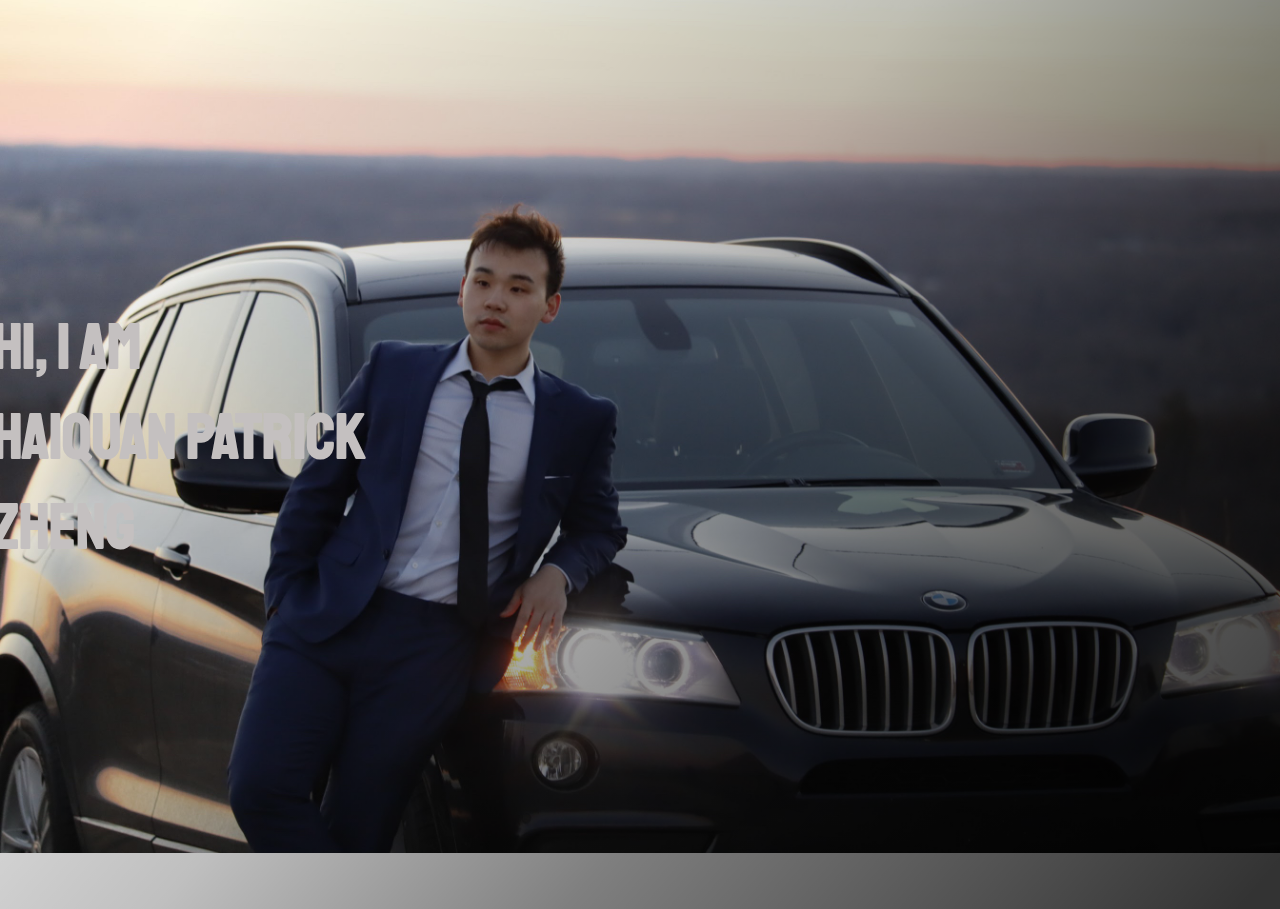
<file: index.html>
<!DOCTYPE html>
<html lang="en">
  <head>
    <meta charset="UTF-8" />
    <meta http-equiv="X-UA-Compatible" content="IE=edge" />
    <meta name="viewport" content="width=device-width, initial-scale=1.0" />
    <link rel="stylesheet" href="index.css" />
    <link
      rel="stylesheet"
      href="https://cdn.jsdelivr.net/npm/bootstrap-icons@1.5.0/font/bootstrap-icons.css"
    />
    <link
      href="https://cdn.jsdelivr.net/npm/bootstrap@5.1.1/dist/css/bootstrap.min.css"
      rel="stylesheet"
      integrity="sha384-F3w7mX95PdgyTmZZMECAngseQB83DfGTowi0iMjiWaeVhAn4FJkqJByhZMI3AhiU"
      crossorigin="anonymous"
    />
    <script
      src="https://cdn.jsdelivr.net/npm/bootstrap@5.1.1/dist/js/bootstrap.bundle.min.js"
      integrity="sha384-/bQdsTh/da6pkI1MST/rWKFNjaCP5gBSY4sEBT38Q/9RBh9AH40zEOg7Hlq2THRZ"
      crossorigin="anonymous"
    ></script>
    <style>
      @import url("https://fonts.googleapis.com/css2?family=Staatliches&display=swap");
    </style>
    <title>Haiquan Patrick Zheng</title>
  </head>
  <body>
    <div class="wrapper">
      <div class="about">
        <a href="./html/about.html" id="about">Hi, I am</a>
      </div>
      <div class="projects">
        <a href="./html/projects.html" id="projects">Haiquan Patrick</a>
      </div>
      <div class="contact">
        <a href="./html/contacts.html" id="contact">Zheng</a>
      </div>
    </div>
  </body>
  <script src="index.js"></script>
</html>
</file>
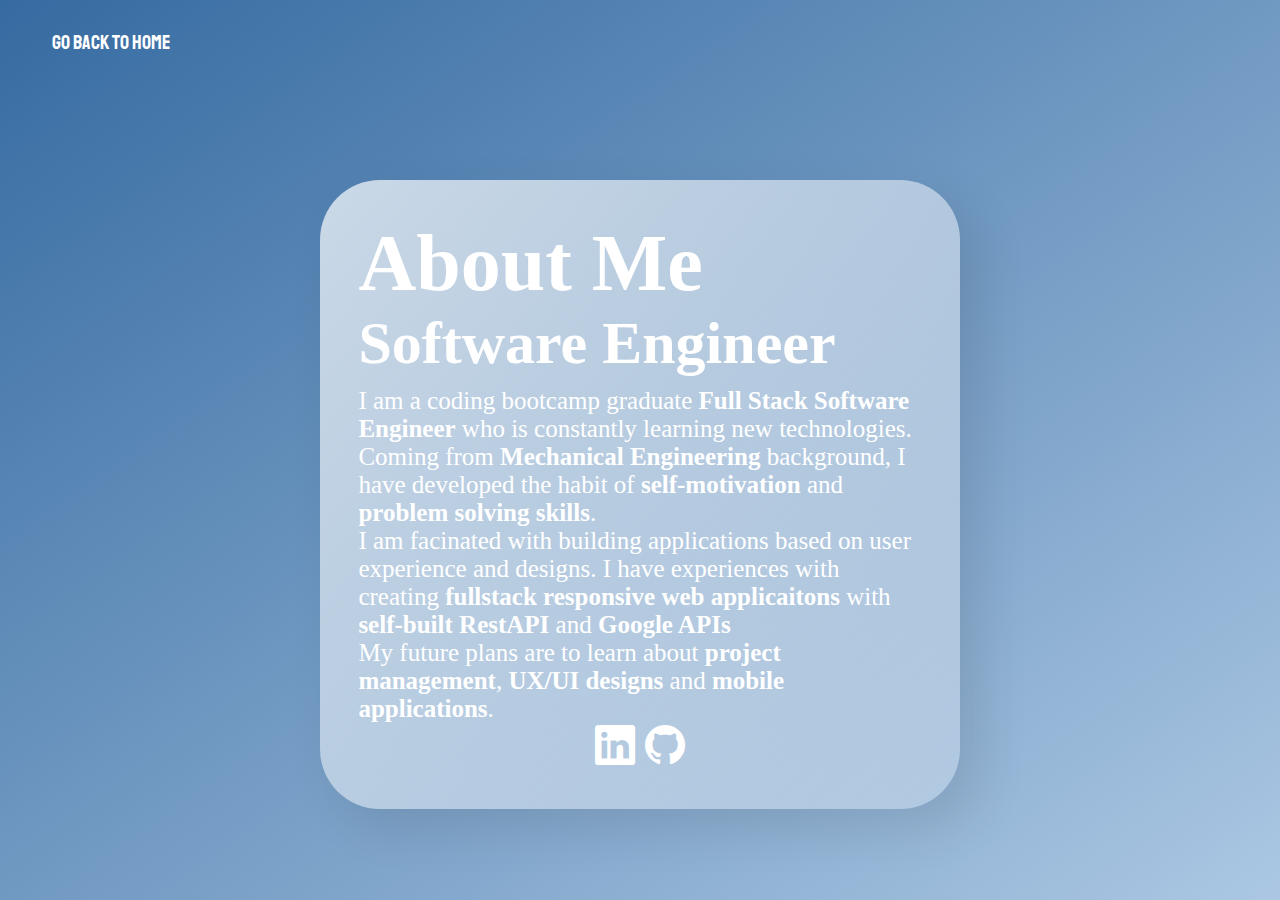
<file: html/about.html>
<!DOCTYPE html>
<html lang="en">
  <head>
    <meta charset="UTF-8" />
    <meta http-equiv="X-UA-Compatible" content="IE=edge" />
    <meta name="viewport" content="width=device-width, initial-scale=1.0" />
    <link rel="stylesheet" href="../css/about.css" />
    <link
      href="https://cdn.jsdelivr.net/npm/bootstrap@5.1.1/dist/css/bootstrap.min.css"
      rel="stylesheet"
      integrity="sha384-F3w7mX95PdgyTmZZMECAngseQB83DfGTowi0iMjiWaeVhAn4FJkqJByhZMI3AhiU"
      crossorigin="anonymous"
    />
    <script
      src="https://cdn.jsdelivr.net/npm/bootstrap@5.1.1/dist/js/bootstrap.bundle.min.js"
      integrity="sha384-/bQdsTh/da6pkI1MST/rWKFNjaCP5gBSY4sEBT38Q/9RBh9AH40zEOg7Hlq2THRZ"
      crossorigin="anonymous"
    ></script>
    <link
      rel="stylesheet"
      href="https://cdn.jsdelivr.net/npm/bootstrap-icons@1.5.0/font/bootstrap-icons.css"
    />
    <style>
      @import url("https://fonts.googleapis.com/css2?family=Staatliches&display=swap");
    </style>
    <title>Haiquan Patrick Zheng</title>
  </head>
  <body class="background">
    <div class="home" id="home">
      <a class="my-name" id="my-name" href="../index.html">Haiquan Patrick</a>
    </div>
    <div class="intro">
      <h1>About Me</h1>
      <h2>Software Engineer</h2>
      <p style="font-size: 25px" class="mb-2">
        I am a coding bootcamp graduate
        <b>Full Stack Software Engineer</b> who is constantly learning new
        technologies. Coming from <b>Mechanical Engineering</b> background, I
        have developed the habit of <b>self-motivation</b> and
        <b>problem solving skills</b>.
      </p>
      <p style="font-size: 25px" class="mb-2">
        I am facinated with building applications based on user experience and
        designs. I have experiences with creating
        <b>fullstack responsive web applicaitons</b> with
        <b>self-built RestAPI</b> and <b>Google APIs</b>
      </p>
      <p style="font-size: 25px" class="mb-2">
        My future plans are to learn about <b>project management</b>,
        <b>UX/UI designs</b> and <b>mobile applications</b>.
      </p>
      <p style="text-align: center" class="mt-5">
        <a href="https://linkedin.com/in/haiquan-zheng" target="blank"
          ><i class="bi bi-linkedin"></i
        ></a>
        <a href="https://github.com/hzktb" target="blank"
          ><i class="bi bi-github"></i
        ></a>
      </p>
    </div>
    <!-- <div class="placeholder">place holder</div> -->
  </body>
  <script src="../js/about.js"></script>
</html>
</file>
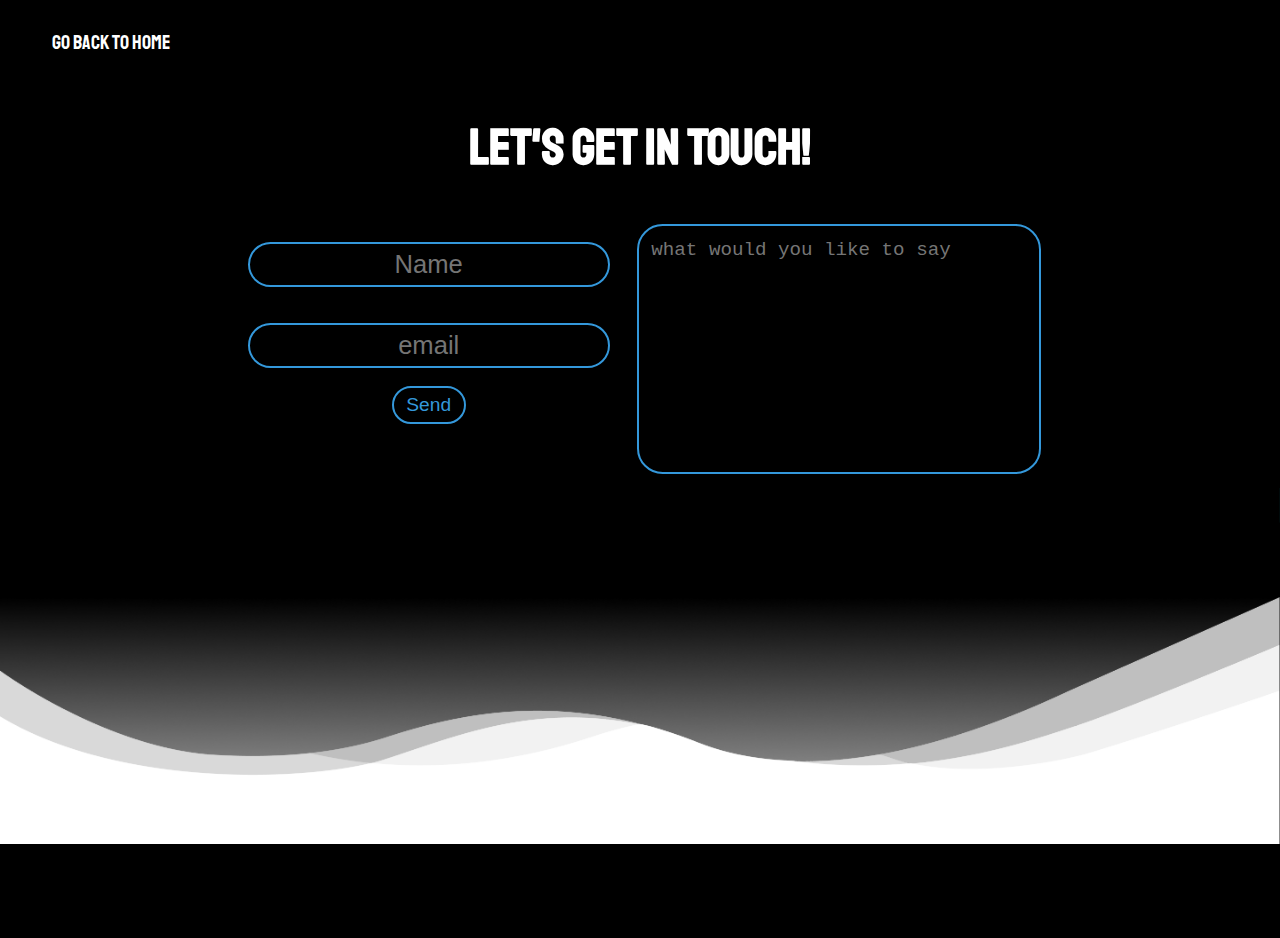
<file: html/contacts.html>
<!DOCTYPE html>
<html lang="en">
  <head>
    <meta charset="UTF-8" />
    <meta http-equiv="X-UA-Compatible" content="IE=edge" />
    <meta name="viewport" content="width=device-width, initial-scale=1.0" />
    <link rel="stylesheet" href="../css/contacts.css" />
    <link
      rel="stylesheet"
      href="https://cdn.jsdelivr.net/npm/bootstrap-icons@1.5.0/font/bootstrap-icons.css"
    />
    <title>Haiquan Patrick Zheng</title>
    <style>
      @import url("https://fonts.googleapis.com/css2?family=Staatliches&display=swap");
    </style>
  </head>
  <body class="background">
    <div class="home" id="home">
      <a class="my-name" id="my-name" href="../index.html">Haiquan Patrick</a>
    </div>
    <div class="wrapper">
      <h1>Let's Get In Touch!</h1>
      <form
<!--         action="https://formsubmit.co/7d636fa56e66e82833ded45b43775268" -->
<!--         method="POST" -->
      >
        <div class="inputs">
          <p>
            <input
              type="text"
              name="name"
              id="name"
              placeholder="Name"
              required
            />
          </p>
          <p>
            <input
              type="text"
              name="email"
              id="email"
              placeholder="email"
              required
            />
          </p>
          <button type="submit" class="submit">Send</button>
        </div>
        <p>
          <textarea
            name="message"
            id="message"
            cols="30"
            rows="10"
            placeholder="what would you like to say"
          ></textarea>
        </p>
      </form>
    </div>
    <div class="wave"></div>
  </body>
  <script src="../js/contacts.js"></script>
</html>
</file>
<file: index.css>
* {
  padding: 0;
  margin: 0;
}

a {
  color: rgb(196, 192, 192) !important;
  text-decoration: none !important;
}
a:hover {
  color: #fff !important;
}
@keyframes slide {
  0% {
    left: 50%;
    font-size: 80px;
  }
  100% {
    left: 51%;
    font-size: 95px;
  }
}

@keyframes slide-back {
  0% {
    left: 51%;
    font-size: 95px;
  }
  100% {
    left: 50%;
    font-size: 80px;
  }
}
body {
  background: url("./images/image.png") no-repeat;
  background-size: 100vw;
}

.wrapper {
  position: relative;
  margin: 0;
  width: 100vw;
  height: 101vh;
  background-image: linear-gradient(
    130deg,
    rgba(255, 255, 255, 0) 10%,
    rgba(0, 0, 0, 0.25) 45%,
    rgba(0, 0, 0, 0.5) 65%,
    rgba(0, 0, 0, 0.8) 98%
  );
}
.wrapper div {
  font-family: "Staatliches";
  position: absolute;
  top: 35vh;
  margin: -8px;
  width: 600px;
  height: 100px;
  font-size: 5vw !important;
  color: rgb(196, 192, 192);
  font-weight: 800;
  animation: slide-back 0.5s ease-out forwards;
}

.projects {
  top: 45vh !important;
}

.contact {
  top: 55vh !important;
}

.about:hover {
  animation: slide 0.5s ease-out forwards;
}

.projects:hover {
  animation: slide 0.5s ease-out forwards;
}
.contact:hover {
  animation: slide 0.5s ease-out forwards;
}
</file>
<file: css/about.css>
* {
  padding: 0;
  margin: 0;
  box-sizing: border-box;
}

a {
  color: #fff !important;
  text-decoration: none !important;
}

@keyframes slide {
  0% {
    transform: translateX(0px);
  }
  100% {
    transform: translateX(10px);
  }
}
@keyframes slide-back {
  0% {
    transform: translateX(10px);
  }
  100% {
    transform: translateX(0px);
  }
}

@keyframes slide-up {
  0% {
    transform: translateY(100vh);
  }
  100% {
    transform: translateX(0px);
  }
}

.background {
  width: 100vw;
  height: 100vh;
  background: linear-gradient(to right bottom, #366ba1, #abc7e3);
  background-attachment: fixed;
}

.home {
  font-family: "Staatliches";
  position: absolute;
  padding: 30px 0 0 30px;
  width: 170px;
  height: 70px;
  color: #fff;
  font-size: 20px;
  animation: slide-back 0.4s ease-out forwards;
}

.home:hover {
  animation: slide 0.4s ease-out forwards;
}

.home .my-name {
  display: inline-block;
  width: 100%;
  text-align: right;
}

.text1,
.text2 {
  font-family: "Staatliches";
  background: linear-gradient(
    to right bottom,
    rgba(255, 255, 255, 0.7),
    rgba(255, 255, 255, 0.25)
  );
  position: absolute;
  left: 300px;
  top: 200px;
  padding: 1vw;
  font-size: 60px;
  color: #fff;
  border-radius: 30px;
}

.text2 {
  left: 1000px;
}

.intro h2 {
  margin-bottom: 1vh;
}

.intro {
  position: absolute;
  top: 20vh;
  left: 50vw;
  margin-left: -25vw;
  margin-bottom: 200px;
  padding: 3vw;
  width: 50vw;
  font-size: 40px;
  color: #fff !important;
  background: linear-gradient(
    to right bottom,
    rgba(255, 255, 255, 0.7),
    rgba(255, 255, 255, 0.25)
  );
  box-shadow: 20px 20px 50px rgba(0, 0, 0, 0.1);
  border-radius: 60px;
  animation: slide-up 0.7s ease-out;
}

.placeholder {
  position: absolute;
  top: 220vh;
}
</file>
<file: css/contacts.css>
* {
  padding: 0;
  margin: 0;
  box-sizing: border-box;
}

a {
  color: #fff;
  text-decoration: none;
}

@keyframes slide {
  0% {
    transform: translateX(0px);
  }
  100% {
    transform: translateX(10px);
  }
}

@keyframes slide-back {
  0% {
    transform: translateX(10px);
  }
  100% {
    transform: translateX(0px);
  }
}

@keyframes slide-up {
  0% {
    transform: translateY(100vh);
  }
  100% {
    transform: translateX(0px);
  }
}

.background {
  width: 100vw;
  height: 100vh;
  /* background: linear-gradient(to right bottom, #366ba1, #abc7e3); */
  background-color: black;
  background-attachment: fixed;
}

.wave {
  position: absolute;
  bottom: -3vw;
  width: 100vw;
  height: 50vh;
  background: url("../images/wave.webp") no-repeat;
  background-size: 100%;
  color: #fff;
}

.home {
  font-family: "Staatliches";
  position: relative;
  padding: 30px 0 0 30px;
  width: 170px;
  height: 70px;
  color: #fff;
  font-size: 20px;
  animation: slide-back 0.5s ease-out forwards;
}

.home:hover {
  animation: slide 0.5s ease-out forwards;
}

.home .my-name {
  display: inline-block;
  width: 100%;
  text-align: right;
}

.wrapper {
  animation: slide-up 1s ease-out forwards;
}

h1 {
  position: relative;
  top: 5vh;
  text-align: center;
  font-family: "Staatliches";
  font-size: 4vw;
  color: #fff;
}

form {
  display: flex;
  position: relative;
  align-items: flex-start;
  justify-content: center;
  top: 10vh;
  text-align: center;
  z-index: 999;
}

.inputs {
  margin-right: 3vh;
}
input {
  margin: 2vh 0;
  padding: 1vw;
  height: 3.5vw;
  text-align: center;
  font-size: 2vw;
  background: none;
  color: #fff;
  outline: none;
  border: 2px solid #3498db;
  border-radius: 2vw;
}

textarea {
  background: none;
  outline: none;
  padding: 1vw;
  border-radius: 2vw;
  color: #fff;
  font-size: 1.5vw;
  resize: none;
  border: 2px solid #3498db;
}
input:focus,
textarea:focus {
  border: 2px solid rgb(18, 179, 18);
}

.submit {
  padding: 0.5vw 1vw;
  background: none;
  border: 2px solid #3498db;
  border-radius: 2vw;
  color: #3498db;
  font-size: 1.5vw;
  cursor: pointer;
  z-index: 9999;
}

.submit:hover {
  color: rgb(18, 179, 18);
  border: 2px solid rgb(18, 179, 18);
}
</file>
